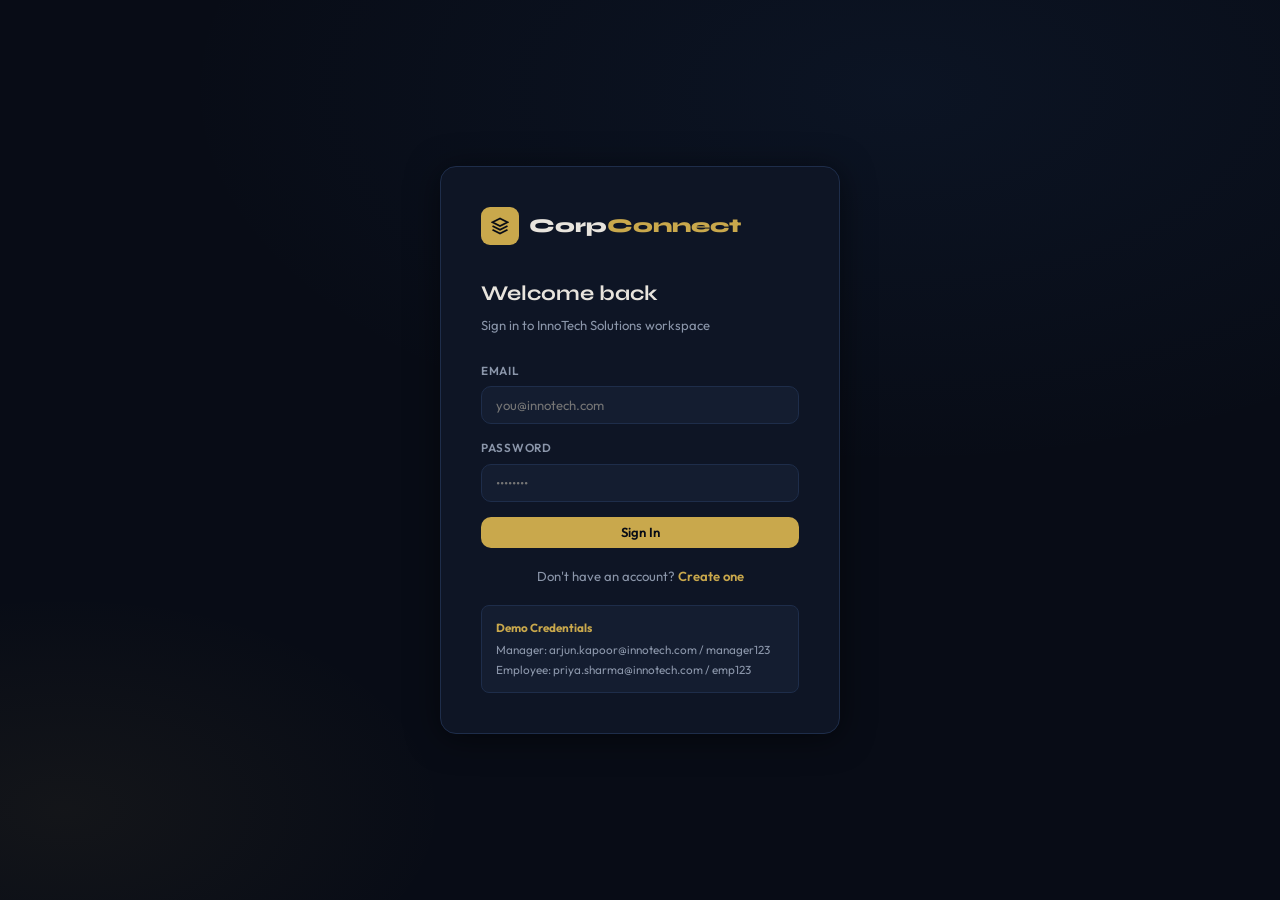
<file: index.html>
<!DOCTYPE html>
<html lang="en">
<head>
<meta charset="UTF-8"/><meta name="viewport" content="width=device-width,initial-scale=1"/>
<title>CorpConnect — Sign In</title>
<link rel="stylesheet" href="style.css"/>
<style>
body { display: flex; align-items: center; justify-content: center; min-height: 100vh;
  background: radial-gradient(ellipse 80% 60% at 70% 10%, rgba(59,125,216,.07) 0%,transparent 70%),
              radial-gradient(ellipse 50% 40% at 5% 90%, rgba(201,168,76,.06) 0%,transparent 60%), var(--bg); }
.auth-wrap { width: 100%; max-width: 440px; padding: 20px; }
.auth-card { background: var(--bg2); border: 1px solid var(--border); border-radius: 16px; padding: 40px; box-shadow: var(--shadow); }
.auth-logo { display: flex; align-items: center; gap: 10px; margin-bottom: 32px; }
.auth-logo-icon { width: 38px; height: 38px; background: var(--gold); border-radius: 9px; display: grid; place-items: center; flex-shrink: 0; }
.auth-logo-text { font-family: 'Syne', sans-serif; font-size: 1.3rem; font-weight: 800; }
.auth-logo-text em { font-style: normal; color: var(--gold); }
.auth-title { font-family: 'Syne', sans-serif; font-size: 1.4rem; font-weight: 700; margin-bottom: 4px; }
.auth-sub { color: var(--text2); font-size: .875rem; margin-bottom: 26px; }
.auth-toggle { text-align: center; margin-top: 18px; font-size: .875rem; color: var(--text2); }
.auth-toggle span { color: var(--gold); cursor: pointer; font-weight: 600; }
.auth-toggle span:hover { text-decoration: underline; }
.demo-box { background: var(--bg3); border: 1px solid var(--border); border-radius: 8px; padding: 12px 14px; margin-top: 18px; font-size: .78rem; color: var(--text2); line-height: 1.7; }
.demo-box strong { color: var(--gold); display: block; margin-bottom: 2px; }
.invite-hint { background: var(--gold-dim); border: 1px solid rgba(201,168,76,.25); border-radius: 8px; padding: 9px 13px; font-size: .78rem; color: var(--gold); margin-top: 8px; }
#view-signup { display: none; }
</style>
</head>
<body>
<div id="toast-container" class="toast-container"></div>
<div class="auth-wrap">
  <div class="auth-card">

    <!-- ── LOGIN ── -->
    <div id="view-login">
      <div class="auth-logo">
        <div class="auth-logo-icon">
          <svg width="18" height="18" viewBox="0 0 24 24" fill="none" stroke="#080c16" stroke-width="2.5">
            <path d="M12 2L2 7l10 5 10-5-10-5zM2 17l10 5 10-5M2 12l10 5 10-5"/>
          </svg>
        </div>
        <div class="auth-logo-text">Corp<em>Connect</em></div>
      </div>
      <div class="auth-title">Welcome back</div>
      <div class="auth-sub">Sign in to InnoTech Solutions workspace</div>
      <div class="field"><label>Email</label>
        <input id="li-email" type="email" placeholder="you@innotech.com"/>
      </div>
      <div class="field"><label>Password</label>
        <input id="li-pass" type="password" placeholder="••••••••"
          onkeydown="if(event.key==='Enter')doLogin()"/>
      </div>
      <button class="btn btn-gold btn-full" onclick="doLogin()">Sign In</button>
      <div class="auth-toggle">Don't have an account? <span onclick="showView('signup')">Create one</span></div>
      <div class="demo-box">
        <strong>Demo Credentials</strong>
        Manager: arjun.kapoor@innotech.com / manager123<br/>
        Employee: priya.sharma@innotech.com / emp123
      </div>
    </div>

    <!-- ── SIGNUP ── -->
    <div id="view-signup">
      <div class="auth-logo">
        <div class="auth-logo-icon">
          <svg width="18" height="18" viewBox="0 0 24 24" fill="none" stroke="#080c16" stroke-width="2.5">
            <path d="M12 2L2 7l10 5 10-5-10-5zM2 17l10 5 10-5M2 12l10 5 10-5"/>
          </svg>
        </div>
        <div class="auth-logo-text">Corp<em>Connect</em></div>
      </div>
      <div class="auth-title">Create account</div>
      <div class="auth-sub">Join the InnoTech Solutions workspace</div>
      <div class="field"><label>Full Name</label>
        <input id="su-name" placeholder="Your full name"/>
      </div>
      <div class="field"><label>Email</label>
        <input id="su-email" type="email" placeholder="you@innotech.com"/>
      </div>
      <div class="field"><label>Password</label>
        <input id="su-pass" type="password" placeholder="Choose a strong password"/>
      </div>
      <div class="field"><label>Role</label>
        <select id="su-role" onchange="toggleInvite()">
          <option value="employee">Employee</option>
          <option value="manager">Manager</option>
        </select>
      </div>
      <div id="invite-wrap" style="display:none">
        <div class="field"><label>Manager Invite Code</label>
          <input id="su-invite" placeholder="CORP-ADMIN-2024"/>
        </div>
        <div class="invite-hint">Managers require an invite code from HR.<br/>Code: <strong>CORP-ADMIN-2024</strong></div>
      </div>
      <div class="auth-toggle">Already have an account? <span onclick="showView('login')">Sign in</span></div>
    </div>

  </div>
</div>

<script src="data.js"></script>
<script>
function showView(v) {
  document.getElementById('view-login').style.display  = v==='login'  ? '' : 'none';
  document.getElementById('view-signup').style.display = v==='signup' ? '' : 'none';
}
function toggleInvite() {
  document.getElementById('invite-wrap').style.display =
    document.getElementById('su-role').value === 'manager' ? '' : 'none';
}
function doLogin() {
  const email = document.getElementById('li-email').value.trim().toLowerCase();
  const pass  = document.getElementById('li-pass').value;
  const users = DB.users;
  const user  = users.find(u => u.email.toLowerCase() === email && u.password === pass);
  if (!user) return toast('Invalid email or password', 'error');
  setSession(user);
  toast('Logging you in…', 'success');
  setTimeout(() => window.location.href = 'dashboard.html', 500);
}
function doSignup() {
  const name   = document.getElementById('su-name').value.trim();
  const email  = document.getElementById('su-email').value.trim();
  const pass   = document.getElementById('su-pass').value;
  const role   = document.getElementById('su-role').value;
  const invite = document.getElementById('su-invite')?.value || '';
  if (!name || !email || !pass) return toast('All fields are required', 'error');
  if (role === 'manager' && invite !== 'CORP-ADMIN-2024') return toast('Invalid manager invite code', 'error');
  const user = Mutate.signup(name, email, pass, role);
  if (!user) return toast('Email already registered', 'error');
  setSession(user);
  toast('Account created! Welcome aboard.', 'success');
  setTimeout(() => window.location.href = 'dashboard.html', 600);
}
// redirect if already logged in
if (getSession()) window.location.href = 'dashboard.html';
</script>
</body></html>
</file>
<file: style.css>
@import url('https://fonts.googleapis.com/css2?family=Syne:wght@400;600;700;800&family=DM+Mono:wght@400;500&family=Outfit:wght@300;400;500;600&display=swap');

:root {
  --bg:       #080c16; --bg2: #0e1525; --bg3: #141d30;
  --border:   #1e2d4a; --border2: #253451;
  --gold:     #c9a84c; --gold2: #e8c76a; --gold-dim: rgba(201,168,76,0.12);
  --blue:     #3b7dd8; --blue-dim: rgba(59,125,216,0.12);
  --red:      #e05555; --red-dim: rgba(224,85,85,0.12);
  --green:    #3dba78; --green-dim: rgba(61,186,120,0.12);
  --text:     #e8e4dd; --text2: #8b96aa; --text3: #4e5d74;
  --radius:   10px; --shadow: 0 4px 32px rgba(0,0,0,0.5);
}
*, *::before, *::after { box-sizing: border-box; margin: 0; padding: 0; }
html, body { height: 100%; background: var(--bg); color: var(--text); font-family: 'Outfit', sans-serif; font-size: 15px; line-height: 1.6; }
a { text-decoration: none; color: inherit; }
button { cursor: pointer; font-family: 'Outfit', sans-serif; }
input, textarea, select { font-family: 'Outfit', sans-serif; }
::-webkit-scrollbar { width: 4px; height: 4px; }
::-webkit-scrollbar-track { background: var(--bg2); }
::-webkit-scrollbar-thumb { background: var(--border); border-radius: 4px; }

/* ── Layout ── */
.app-shell { display: flex; min-height: 100vh; }
.main-area { flex: 1; display: flex; flex-direction: column; overflow: hidden; min-width: 0; }
.topbar { display: flex; align-items: center; justify-content: space-between; padding: 14px 28px; border-bottom: 1px solid var(--border); background: var(--bg2); flex-shrink: 0; }
.topbar-title { font-family: 'Syne', sans-serif; font-size: 1.05rem; font-weight: 700; }
.topbar-actions { display: flex; align-items: center; gap: 10px; }
.page-content { flex: 1; overflow-y: auto; padding: 28px; }

/* ── Sidebar ── */
#sidebar { width: 220px; min-width: 220px; background: var(--bg2); border-right: 1px solid var(--border); display: flex; flex-direction: column; }
.sb-logo { display: flex; align-items: center; gap: 10px; padding: 20px; border-bottom: 1px solid var(--border); }
.sb-logo-icon { width: 32px; height: 32px; background: var(--gold); border-radius: 8px; display: grid; place-items: center; flex-shrink: 0; }
.sb-logo-icon svg { color: var(--bg); }
.sb-logo-text { font-family: 'Syne', sans-serif; font-weight: 800; font-size: 1rem; }
.sb-logo-text em { font-style: normal; color: var(--gold); }
.sb-nav { flex: 1; padding: 14px 10px; display: flex; flex-direction: column; gap: 2px; }
.sb-link { display: flex; align-items: center; gap: 10px; padding: 9px 12px; border-radius: 8px; color: var(--text2); font-size: .875rem; font-weight: 500; transition: all .15s; position: relative; }
.sb-link:hover { background: var(--bg3); color: var(--text); }
.sb-link.active { background: var(--gold-dim); color: var(--gold); border: 1px solid rgba(201,168,76,.2); }
.sb-icon { font-size: 1rem; width: 18px; text-align: center; }
.sb-badge { margin-left: auto; background: var(--red); color: #fff; font-size: .65rem; font-weight: 700; padding: 1px 6px; border-radius: 20px; }
.sb-user { padding: 14px 16px; border-top: 1px solid var(--border); display: flex; align-items: center; gap: 10px; }
.sb-user-info { flex: 1; min-width: 0; }
.sb-user-name { font-size: .8rem; font-weight: 600; white-space: nowrap; overflow: hidden; text-overflow: ellipsis; }
.sb-logout { color: var(--text3); font-size: 1rem; transition: color .15s; }
.sb-logout:hover { color: var(--red); }

/* ── Buttons ── */
.btn { display: inline-flex; align-items: center; gap: 7px; padding: 9px 18px; border: none; border-radius: var(--radius); font-weight: 600; font-size: .875rem; transition: all .2s; white-space: nowrap; line-height: 1; }
.btn-gold { background: var(--gold); color: var(--bg); } .btn-gold:hover { background: var(--gold2); }
.btn-outline { background: transparent; border: 1px solid var(--border2); color: var(--text2); } .btn-outline:hover { border-color: var(--gold); color: var(--gold); }
.btn-ghost { background: transparent; color: var(--text2); } .btn-ghost:hover { color: var(--text); }
.btn-danger { background: var(--red-dim); color: var(--red); border: 1px solid rgba(224,85,85,.25); } .btn-danger:hover { background: rgba(224,85,85,.25); }
.btn-blue { background: var(--blue-dim); color: var(--blue); border: 1px solid rgba(59,125,216,.25); } .btn-blue:hover { background: rgba(59,125,216,.25); }
.btn-sm { padding: 6px 13px; font-size: .8rem; }
.btn-full { width: 100%; justify-content: center; }

/* ── Cards ── */
.card { background: var(--bg2); border: 1px solid var(--border); border-radius: var(--radius); padding: 20px; }
.card-title { font-family: 'Syne', sans-serif; font-weight: 700; font-size: .9rem; margin-bottom: 16px; display: flex; align-items: center; justify-content: space-between; }

/* ── Grids ── */
.grid-2 { display: grid; grid-template-columns: 1fr 1fr; gap: 16px; }
.grid-3 { display: grid; grid-template-columns: 1fr 1fr 1fr; gap: 16px; }
.grid-4 { display: grid; grid-template-columns: repeat(4, 1fr); gap: 16px; }

/* ── Stats ── */
.stat-card { background: var(--bg2); border: 1px solid var(--border); border-radius: var(--radius); padding: 18px; }
.stat-label { font-size: .72rem; font-weight: 700; letter-spacing: .07em; text-transform: uppercase; color: var(--text3); margin-bottom: 8px; }
.stat-value { font-family: 'DM Mono', monospace; font-size: 2rem; font-weight: 500; line-height: 1; }
.stat-sub { font-size: .78rem; color: var(--text3); margin-top: 5px; }
.stat-gold .stat-value { color: var(--gold); }
.stat-blue .stat-value { color: var(--blue); }
.stat-green .stat-value { color: var(--green); }
.stat-red .stat-value { color: var(--red); }

/* ── Table ── */
.table-wrap { overflow-x: auto; }
table { width: 100%; border-collapse: collapse; }
th { text-align: left; font-size: .72rem; font-weight: 700; letter-spacing: .08em; text-transform: uppercase; color: var(--text3); padding: 10px 14px; border-bottom: 1px solid var(--border); }
td { padding: 11px 14px; border-bottom: 1px solid rgba(30,45,74,.5); font-size: .875rem; vertical-align: middle; }
tr:last-child td { border-bottom: none; }
tr:hover td { background: rgba(255,255,255,.015); }

/* ── Badges ── */
.badge { display: inline-flex; align-items: center; font-size: .72rem; font-weight: 600; letter-spacing: .04em; padding: 3px 9px; border-radius: 20px; }
.badge-active    { background: var(--green-dim); color: var(--green); }
.badge-upcoming  { background: var(--blue-dim);  color: var(--blue); }
.badge-completed { background: rgba(139,150,170,.1); color: var(--text2); }
.badge-ongoing   { background: var(--gold-dim);  color: var(--gold); }
.badge-gold      { background: var(--gold-dim);  color: var(--gold); }
.badge-red       { background: var(--red-dim);   color: var(--red); }

/* ── Chips ── */
.chips { display: flex; flex-wrap: wrap; gap: 5px; }
.chip { display: inline-block; background: var(--bg3); border: 1px solid var(--border); border-radius: 6px; padding: 3px 10px; font-size: .75rem; font-weight: 500; color: var(--text2); }
.chip-gold { background: var(--gold-dim); border-color: rgba(201,168,76,.3); color: var(--gold); }

/* ── Forms ── */
.field { margin-bottom: 15px; }
.field label { display: block; font-size: .78rem; font-weight: 600; letter-spacing: .06em; text-transform: uppercase; color: var(--text2); margin-bottom: 6px; }
.field input, .field select, .field textarea { width: 100%; background: var(--bg3); border: 1px solid var(--border); border-radius: var(--radius); padding: 10px 14px; color: var(--text); font-size: .875rem; transition: border .2s; }
.field input:focus, .field select:focus, .field textarea:focus { outline: none; border-color: var(--gold); }
.field textarea { resize: vertical; min-height: 80px; }
.field select option { background: var(--bg3); }
.field-row { display: grid; grid-template-columns: 1fr 1fr; gap: 12px; }

/* ── Modal ── */
.modal-backdrop { display: none; position: fixed; inset: 0; background: rgba(0,0,0,.7); z-index: 200; align-items: center; justify-content: center; padding: 20px; }
.modal-backdrop.open { display: flex; }
.modal { background: var(--bg2); border: 1px solid var(--border); border-radius: 14px; padding: 28px; width: 100%; max-width: 540px; max-height: 88vh; overflow-y: auto; box-shadow: var(--shadow); }
.modal-hd { display: flex; align-items: center; justify-content: space-between; margin-bottom: 20px; }
.modal-title { font-family: 'Syne', sans-serif; font-weight: 700; font-size: 1.05rem; }
.modal-close { background: none; border: none; color: var(--text3); font-size: 1.4rem; cursor: pointer; line-height: 1; }
.modal-close:hover { color: var(--text); }
.modal-foot { display: flex; gap: 10px; justify-content: flex-end; margin-top: 20px; padding-top: 16px; border-top: 1px solid var(--border); }

/* ── Toast ── */
.toast-container { position: fixed; bottom: 22px; right: 22px; z-index: 999; display: flex; flex-direction: column; gap: 8px; }
.toast { background: var(--bg2); border: 1px solid var(--border); border-radius: 10px; padding: 12px 18px; font-size: .875rem; box-shadow: var(--shadow); animation: toastIn .3s ease; display: flex; align-items: center; gap: 10px; min-width: 250px; }
.toast.success { border-left: 3px solid var(--green); }
.toast.error   { border-left: 3px solid var(--red); }
.toast.info    { border-left: 3px solid var(--blue); }
@keyframes toastIn { from { transform: translateX(20px); opacity: 0; } to { transform: translateX(0); opacity: 1; } }

/* ── Misc ── */
.empty { display: flex; flex-direction: column; align-items: center; justify-content: center; padding: 48px 20px; color: var(--text3); text-align: center; gap: 10px; }
.empty-icon { font-size: 2rem; opacity: .3; }
.divider { border: none; border-top: 1px solid var(--border); margin: 16px 0; }
.role-pill { display: inline-block; font-size: .65rem; font-weight: 700; letter-spacing: .08em; text-transform: uppercase; padding: 2px 7px; border-radius: 20px; }
.role-pill.manager  { background: var(--gold-dim);  color: var(--gold); }
.role-pill.employee { background: var(--blue-dim);  color: var(--blue); }
.section-hd { display: flex; align-items: center; justify-content: space-between; margin-bottom: 14px; }
.section-title { font-family: 'Syne', sans-serif; font-weight: 700; font-size: .95rem; }
.search-bar { display: flex; align-items: center; gap: 10px; background: var(--bg3); border: 1px solid var(--border); border-radius: var(--radius); padding: 9px 14px; margin-bottom: 16px; }
.search-bar input { background: none; border: none; color: var(--text); flex: 1; font-size: .875rem; }
.search-bar input:focus { outline: none; }
.search-bar input::placeholder { color: var(--text3); }
.mb-4 { margin-bottom: 4px; } .mb-8 { margin-bottom: 8px; } .mb-12 { margin-bottom: 12px; } .mb-16 { margin-bottom: 16px; } .mb-20 { margin-bottom: 20px; } .mb-24 { margin-bottom: 24px; }
.flex { display: flex; } .flex-center { display: flex; align-items: center; } .gap-8 { gap: 8px; } .gap-12 { gap: 12px; } .gap-16 { gap: 16px; }
.text2 { color: var(--text2); } .text3 { color: var(--text3); } .mono { font-family: 'DM Mono', monospace; }
.fw-700 { font-weight: 700; } .fs-sm { font-size: .8rem; } .fs-xs { font-size: .72rem; }
</file>
